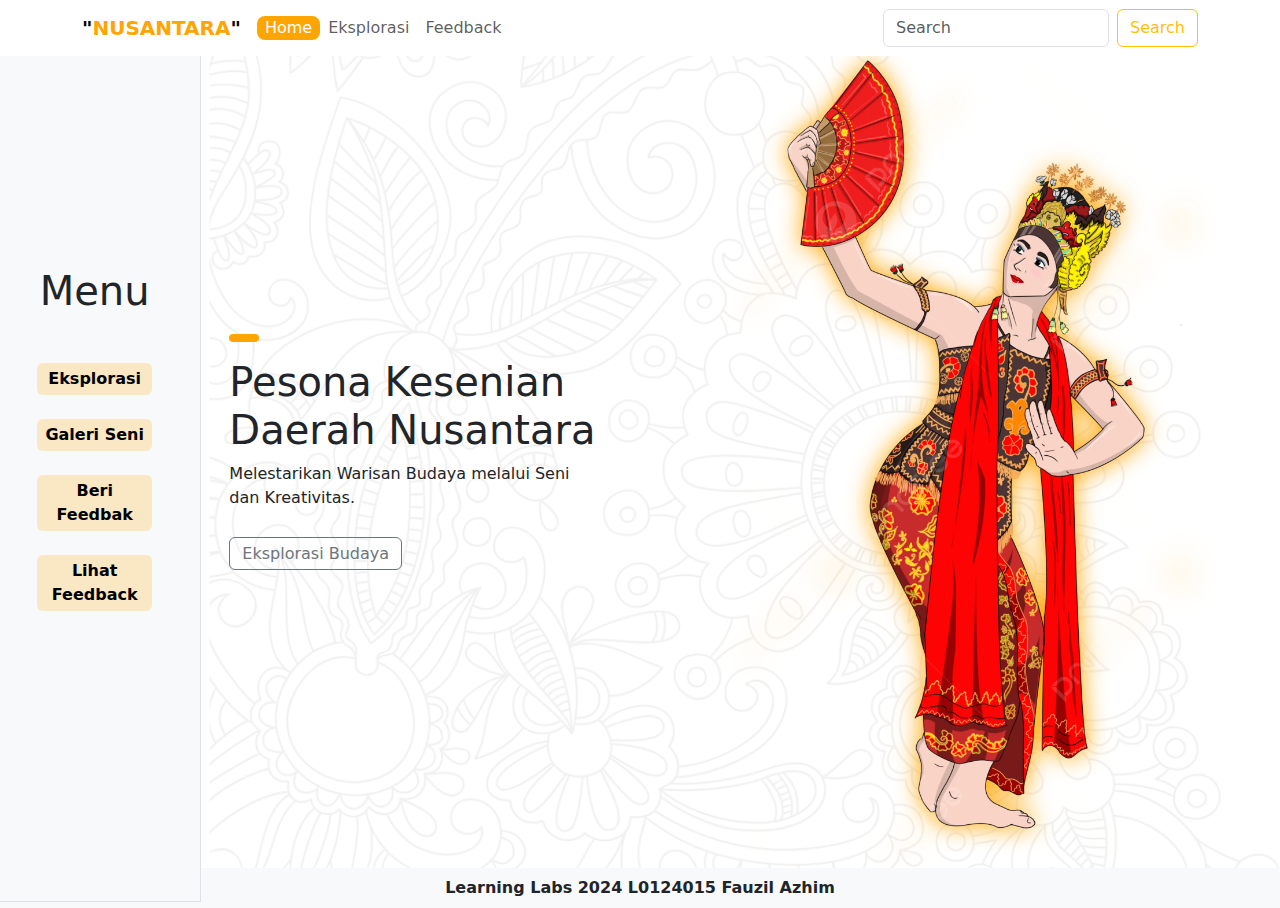
<file: FRONTEND/index.html>
<!DOCTYPE html>
<html lang="en">
  <head>
    <meta charset="UTF-8" />
    <meta name="viewport" content="width=device-width, initial-scale=1.0" />
    <link
      href="https://cdn.jsdelivr.net/npm/bootstrap@5.3.3/dist/css/bootstrap.min.css"
      rel="stylesheet"
      integrity="sha384-QWTKZyjpPEjISv5WaRU9OFeRpok6YctnYmDr5pNlyT2bRjXh0JMhjY6hW+ALEwIH"
      crossorigin="anonymous"
    />
    <link
      rel="stylesheet"
      href="https://cdn.jsdelivr.net/npm/bootstrap-icons@1.11.3/font/bootstrap-icons.min.css"
    />
    <link rel="stylesheet" href="Assets/Css/custom.css" />
    <title>Kesenian Indonesia</title>
  </head>
  <body>
    <div class="wrapper">
      <div class="container-fluid cover-all">
        <nav class="navbar navbar-expand-lg bg-white fixed-top">
          <div class="container">
            <a class="navbar-brand fw-semibold" href="#"
              >"<span class="text-orange">NUSANTARA</span>"</a
            >
            <button
              class="navbar-toggler"
              type="button"
              data-bs-toggle="collapse"
              data-bs-target="#navbarSupportedContent"
              aria-controls="navbarSupportedContent"
              aria-expanded="false"
              aria-label="Toggle navigation"
            >
              <span class="navbar-toggler-icon"></span>
            </button>
            <div class="collapse navbar-collapse" id="navbarSupportedContent">
              <ul class="navbar-nav me-auto mb-2 mb-lg-0">
                <li class="nav-item">
                  <a class="nav-link actived" aria-current="page" href="index.html"
                    >Home</a
                  >
                </li>
                <li class="nav-item">
                  <a class="nav-link" href="content.html">Eksplorasi</a>
                </li>

                <li class="nav-item">
                  <a class="nav-link" href="feedback.html">Feedback</a>
                </li>
              </ul>
              <form class="d-flex" role="search">
                <input
                  class="form-control me-2"
                  type="search"
                  placeholder="Search"
                  aria-label="Search"
                />
              </form>
              <button class="btn btn-outline-warning">Search</button>
            </div>
          </div>
        </nav>

        <div class="row">
          <div
            class="col-2 border aside position-fixed d-none d-lg-block bg-light"
          >
            <div
              class="d-flex justify-content-center align-items-center vh-100"
            >
              <div class="text-center px-5 w-100">
                <h1 class="mb-5">Menu</h1>
                <ul class="menu-ul">
                  <li class="list-menu rounded mb-4 py-1">
                    <a
                      href="content.html"
                      class="text-decoration-none text-black fw-semibold"
                      >Eksplorasi</a
                    >
                  </li>
                  <li class="list-menu rounded mb-4 py-1">
                    <a
                      href="#galeri"
                      class="text-decoration-none text-black fw-semibold"
                      >Galeri Seni</a
                    >
                  </li>
                  <li class="list-menu rounded mb-4 py-1">
                    <a
                      href="feedback.html#inputfeedback"
                      class="text-decoration-none text-black fw-semibold"
                      >Beri Feedbak</a
                    >
                  </li>
                  <li class="list-menu rounded mb-4 py-1">
                    <a
                      href="feedback.html#viewfeedback"
                      class="text-decoration-none text-black fw-semibold"
                      >Lihat Feedback</a
                    >
                  </li>
                </ul>
              </div>
            </div>
          </div>

          <div class="col-lg-10 col-12 main mt-5 ps-2 ps-sm-0">
            <div class="container-fluid bg-custom">
              <div class="container vh-lg-100">
                <div class="row">
                  <div class="col-md-5 mt-5 mt-md-0 d-flex align-items-center">
                    <div class="pe-md-5 text-center text-md-start">
                      <div class="limit rounded d-none d-md-block"></div>
                      <div class="py-md-3">
                        <h1>Pesona Kesenian Daerah Nusantara</h1>
                        <p>
                          Melestarikan Warisan Budaya melalui Seni dan Kreativitas.
                        </p>
                      </div>
                      <a href="#eksplorasi" class="btn btn-outline-secondary mt-5 d-none d-md-inline"
                        >Eksplorasi Budaya</a
                      >
                    </div>
                  </div>
                  <div class="col-md-7 d-flex justify-content-center">
                    <img
                      class="img-fluid img-cover"
                      src="Assets/Images/img-cover.png"
                      alt="Tari"
                    />
                  </div>
                </div>
              </div>
            </div>

            <div class="container-fluid bg-custom py-5" id="about">
              <div class="container">
                <div class="row">
                  <div class="col-lg-5 col-12 d-flex align-items-center">
                    <div>
                      <h5 class="text-secondary">BERAGAM</h5>
                      <h1>Kesenian Tradisional Daerah Di Nusantara</h1>
                      <div class="limit rounded my-4"></div>
                      <p>
                        Indonesia memiliki kekayaan seni dan budaya yang luar biasa, mulai dari tarian tradisional yang dinamis, musik khas yang memukau, hingga kerajinan tangan yang kaya akan makna dan sejarah.
                      </p>
                    </div>
                  </div>
                  <div class="col-lg-7 col-12">
                    <div class="row">
                      <div class="col-sm-6 col-12 px-3 mb-5">
                        <h3 class="text-orange">
                          <i class="bi bi-person-raised-hand"></i>
                        </h3>
                        <h3>Tari</h3>
                        <p>
                          Tarian tradisional Indonesia mencerminkan kekayaan budaya dan nilai-nilai kearifan lokal yang hidup di setiap daerah. Setiap gerakan, kostum, dan musik pengiringnya memiliki makna tersendiri.
                        </p>
                      </div>
                      <div class="col-sm-6 col-12 px-3 mb-5">
                        <h3 class="text-orange">
                          <i class="bi bi-music-note-list"></i>
                        </h3>
                        <h3>Musik</h3>
                        <p>
                          Musik tradisional Indonesia penuh dengan harmoni alat musik khas. Setiap alunan nada mencerminkan jiwa masyarakat setempat dan menggambarkan suasana hati, mulai dari kebahagiaan hingga kesedihan.
                        </p>
                      </div>
                      <div class="col-sm-6 col-12 px-3 mb-5">
                        <h3 class="text-orange">
                          <i class="bi bi-tv"></i>
                        </h3>
                        <h3>Pertunjukan</h3>
                        <p>
                          Pertunjukan tradisional seperti wayang kulit dan ketoprak menyuguhkan cerita-cerita epik, mitologi, dan nilai moral yang sarat makna. Dengan perpaduan antara seni peran, musik, dan cerita yang dalam, pertunjukan ini menjadi sarana edukasi, hiburan, dan pemelihara budaya.
                        </p>
                      </div>
                      <div class="col-sm-6 col-12 px-3 mb-5">
                        <h3 class="text-orange">
                          <i class="bi bi-card-checklist"></i>
                        </h3>
                        <h3>Lainnya</h3>
                        <p>
                          Selain tarian, musik, dan pertunjukan, Indonesia memiliki beragam bentuk kesenian lain yang tak kalah memukau. Dari seni rupa tradisional, seperti seni lukis dan ukiran, hingga permainan tradisional yang diwariskan dari generasi ke generasi,
                        </p>
                      </div>
                    </div>
                  </div>
                </div>
              </div>
            </div>

            <div class="container-fluid bg-custom" id="galeri">
              <div class="container py-5">
                <div class="d-flex justify-content-center">
                  <div class="galeri-underline mb-5">
                    <h2 class="text-center">"Galeri Seni Nusantara"</h2>
                  </div>
                </div>
                <div class="row">
                  <div class="col-xl-3 col-md-4 mb-4">
                    <a class="text-decoration-none" href="content.html#reog">
                      <div class="card card-seni">
                        <img
                          class="card-img-top"
                          src="Assets/Images/Reog.jpg"
                          alt="reog"
                        />
                        <div class="card-body">
                          <h5 class="card-text">Reog Ponorogo</h5>
                          <p class="card-text">
                            Berasal Dari Daerah Jawa Timur.
                          </p>
                        </div>
                      </div>
                    </a>
                  </div>
                  <div class="col-xl-3 col-md-4 mb-4">
                    <a class="text-decoration-none" href="content.html#kecak">
                      <div class="card card-seni">
                        <img
                          class="card-img-top"
                          src="Assets/Images/kecak.jpg"
                          alt="reog"
                        />
                        <div class="card-body">
                          <h5 class="card-text">Tari Kecak</h5>
                          <p class="card-text">
                            Berasal Dari Daerah Bali.
                          </p>
                        </div>
                      </div>
                    </a>
                  </div>
                  <div class="col-xl-3 col-md-4 mb-4">
                    <a class="text-decoration-none" href="content.html#kuda">
                      <div class="card card-seni">
                        <img
                          class="card-img-top"
                          src="Assets/Images/kuda.png"
                          alt="reog"
                        />
                        <div class="card-body">
                          <h5 class="card-text">Kuda Lumping</h5>
                          <p class="card-text">
                            Berasal Dari Daerah Jawa.
                          </p>
                        </div>
                      </div>
                    </a>
                  </div>
                  <div class="col-xl-3 col-md-4 mb-4">
                    <a class="text-decoration-none" href="content.html#gamelan">
                      <div class="card card-seni">
                        <img
                          class="card-img-top"
                          src="Assets/Images/gamelan.jpeg"
                          alt="reog"
                        />
                        <div class="card-body">
                          <h5 class="card-text">Gamelan</h5>
                          <p class="card-text">
                            Berasal Dari Daerah Jawa, dan Bali.
                          </p>
                        </div>
                      </div>
                    </a>
                  </div>
                  <div class="col-xl-3 col-md-4 mb-4">
                    <a class="text-decoration-none" href="content.html#saman">
                      <div class="card card-seni">
                        <img
                          class="card-img-top"
                          src="Assets/Images/saman.jpg"
                          alt="reog"
                        />
                        <div class="card-body">
                          <h5 class="card-text">Tari Saman</h5>
                          <p class="card-text">
                            Berasal Dari Daerah Aceh.
                          </p>
                        </div>
                      </div>
                    </a>
                  </div>
                  <div class="col-xl-3 col-md-4 mb-4">
                    <a class="text-decoration-none" href="content.html#taci">
                      <div class="card card-seni">
                        <img
                          class="card-img-top"
                          src="Assets/Images/taci.jpg"
                          alt="reog"
                        />
                        <div class="card-body">
                          <h5 class="card-text">Peresean</h5>
                          <p class="card-text">
                            Berasal Dari Daerah Lombok NTB.
                          </p>
                        </div>
                      </div>
                    </a>
                  </div>
                  <div class="col-xl-3 col-md-4 mb-4">
                    <a class="text-decoration-none" href="content.html#wayang">
                      <div class="card card-seni">
                        <img
                          class="card-img-top"
                          src="Assets/Images/wayang.jpg"
                          alt="reog"
                        />
                        <div class="card-body">
                          <h5 class="card-text">Wayang Kulit</h5>
                          <p class="card-text">
                            Berasal Daeri Daerah Jawa.
                          </p>
                        </div>
                      </div>
                    </a>
                  </div>
                  <div class="col-xl-3 col-md-4 mb-4">
                    <a class="text-decoration-none" href="content.html#lenong">
                      <div class="card card-seni">
                        <img
                          class="card-img-top"
                          src="Assets/Images/lenong.jpg"
                          alt="reog"
                        />
                        <div class="card-body">
                          <h5 class="card-text">Lenong</h5>
                          <p class="card-text">
                            Berasal Dari Daerah Betawi, Jakarta.
                          </p>
                        </div>
                      </div>
                    </a>
                  </div>
                </div>
              </div>
            </div>

            <div class="container-fluid bg-custom py-5 py-lg-0" id="eksplorasi">
              <div class="container">
                <div class="row">
                  <div class="col-md-6">
                    <img src="Assets/Images/Untitled design.png" class="img-fluid img-ragam" alt="">
                  </div>
                  <div class="col-md-6 d-flex align-items-center">
                    <div>
                      <div class="limit rounded mb-3"></div>
                      <h1>Eksplorasi Budaya Kesenian Nusantara</h1>
                      <p>Lorem ipsum dolor sit amet consectetur adipisicing elit. Veritatis explicabo optio cum veniam cumque corrupti consequuntur. Nihil placeat doloremque natus sunt voluptate rem veritatis officiis pariatur laudantium corrupti impedit veniam blanditiis cum, ducimus error totam nesciunt deleniti accusantium debitis tenetur.</p>
                      <a href="content.html" class="btn btn-outline-secondary">Baca Lebih Banyak</a>
                    </div>
                  </div>
                </div>
              </div>
            </div>

          </div>
          <footer class="text-center bg-light fw-semibold py-2">Learning Labs 2024 L0124015 Fauzil Azhim</footer>
        </div>
      </div>
    </div>

    <script
      src="https://cdn.jsdelivr.net/npm/bootstrap@5.3.3/dist/js/bootstrap.bundle.min.js"
      integrity="sha384-YvpcrYf0tY3lHB60NNkmXc5s9fDVZLESaAA55NDzOxhy9GkcIdslK1eN7N6jIeHz"
      crossorigin="anonymous"
    ></script>
  </body>
</html>
</file>
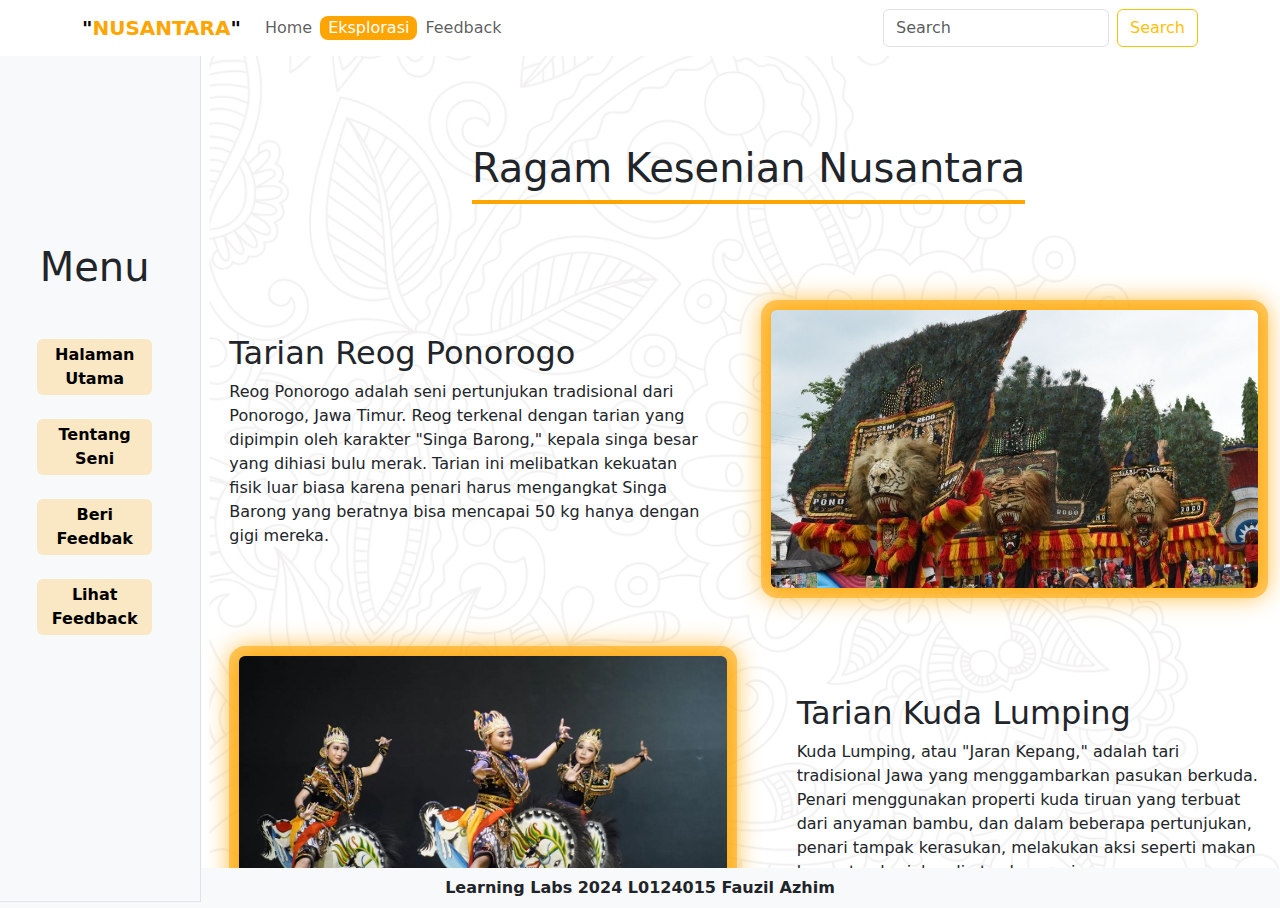
<file: FRONTEND/content.html>
<!DOCTYPE html>
<html lang="en">
  <head>
    <meta charset="UTF-8" />
    <meta name="viewport" content="width=device-width, initial-scale=1.0" />
    <link
      href="https://cdn.jsdelivr.net/npm/bootstrap@5.3.3/dist/css/bootstrap.min.css"
      rel="stylesheet"
      integrity="sha384-QWTKZyjpPEjISv5WaRU9OFeRpok6YctnYmDr5pNlyT2bRjXh0JMhjY6hW+ALEwIH"
      crossorigin="anonymous"
    />
    <link
      rel="stylesheet"
      href="https://cdn.jsdelivr.net/npm/bootstrap-icons@1.11.3/font/bootstrap-icons.min.css"
    />
    <link rel="stylesheet" href="Assets/Css/custom.css" />
    <title>Eksplorasi | Kesenian Indonesia</title>
  </head>
  <body>
    <div class="wrapper">
      <div class="container-fluid cover-all">
        <nav class="navbar navbar-expand-lg bg-white fixed-top">
          <div class="container">
            <a class="navbar-brand fw-semibold" href="#"
              >"<span class="text-orange">NUSANTARA</span>"</a
            >
            <button
              class="navbar-toggler"
              type="button"
              data-bs-toggle="collapse"
              data-bs-target="#navbarSupportedContent"
              aria-controls="navbarSupportedContent"
              aria-expanded="false"
              aria-label="Toggle navigation"
            >
              <span class="navbar-toggler-icon"></span>
            </button>
            <div class="collapse navbar-collapse" id="navbarSupportedContent">
              <ul class="navbar-nav me-auto mb-2 mb-lg-0">
                <li class="nav-item">
                  <a class="nav-link" aria-current="page" href="index.html"
                    >Home</a
                  >
                </li>
                <li class="nav-item">
                  <a class="nav-link actived" href="content.html">Eksplorasi</a>
                </li>

                <li class="nav-item">
                  <a class="nav-link" href="feedback.html">Feedback</a>
                </li>
              </ul>
              <form class="d-flex" role="search">
                <input
                  class="form-control me-2"
                  type="search"
                  placeholder="Search"
                  aria-label="Search"
                />
              </form>
              <button class="btn btn-outline-warning">Search</button>
            </div>
          </div>
        </nav>

        <div class="row">
          <div
            class="col-2 border aside position-fixed d-none d-lg-block bg-light"
          >
            <div
              class="d-flex justify-content-center align-items-center vh-100"
            >
              <div class="text-center px-5 w-100">
                <h1 class="mb-5">Menu</h1>
                <ul class="menu-ul">
                  <li class="list-menu rounded mb-4 py-1">
                    <a
                      href="index.html"
                      class="text-decoration-none text-black fw-semibold"
                      >Halaman Utama</a
                    >
                  </li>
                  <li class="list-menu rounded mb-4 py-1">
                    <a
                      href="index.html#about"
                      class="text-decoration-none text-black fw-semibold"
                      >Tentang Seni</a
                    >
                  </li>
                  <li class="list-menu rounded mb-4 py-1">
                    <a
                      href="feedback.html#inputfeedback"
                      class="text-decoration-none text-black fw-semibold"
                      >Beri Feedbak</a
                    >
                  </li>
                  <li class="list-menu rounded mb-4 py-1">
                    <a
                      href="feedback.html#viewfeedback"
                      class="text-decoration-none text-black fw-semibold"
                      >Lihat Feedback</a
                    >
                  </li>
                </ul>
              </div>
            </div>
          </div>

          <div class="col-lg-10 col-12 main mt-5 ps-2 ps-sm-0">
            <div class="container-fluid bg-custom py-5">
                <div class="container">
                    <div class="d-flex justify-content-center">
                        <div class="galeri-underline my-5">
                            <h1 class="text-center">Ragam Kesenian Nusantara</h1>
                        </div>
                    </div>
                    <div class="row my-5 text-center text-md-start" id="reog">
                        <div class="col-md-6 col-12 pe-md-5 pe-0 d-flex align-items-center">
                            <div>
                                <h2>Tarian Reog Ponorogo</h2>
                                <p>Reog Ponorogo adalah seni pertunjukan tradisional dari Ponorogo, Jawa Timur. Reog terkenal dengan tarian yang dipimpin oleh karakter "Singa Barong," kepala singa besar yang dihiasi bulu merak. Tarian ini melibatkan kekuatan fisik luar biasa karena penari harus mengangkat Singa Barong yang beratnya bisa mencapai 50 kg hanya dengan gigi mereka.</p>
                            </div>
                        </div>
                        <div class="col-md-6 col-12">
                            <a href="https://www.youtube.com/watch?v=AsiJDtgcOFs" target="_blank">
                                <img class="img-fluid rounded-4 border-image" src="Assets/Images/Reog.jpg" alt="reog">
                            </a>
                        </div>
                    </div>
                    <div class="row reverse my-5 text-center text-md-start" id="kuda">
                        <div class="col-md-6 col-12">
                            <a href="https://www.youtube.com/watch?v=HUGGjrT93DI">
                                <img class="img-fluid rounded-4 border-image" src="Assets/Images/kuda.png" alt="reog">
                            </a>
                        </div>
                        <div class="col-md-6 col-12 ps-md-5 ps-0 d-flex align-items-center">
                            <div>
                                <h2>Tarian Kuda Lumping</h2>
                                <p>Kuda Lumping, atau "Jaran Kepang," adalah tari tradisional Jawa yang menggambarkan pasukan berkuda. Penari menggunakan properti kuda tiruan yang terbuat dari anyaman bambu, dan dalam beberapa pertunjukan, penari tampak kerasukan, melakukan aksi seperti makan kaca atau berjalan di atas bara api.</p>
                            </div>
                        </div>
                    </div>
                    <div class="row my-5 text-center text-md-start" id="wayang">
                        <div class="col-md-6 col-12 pe-md-5 pe-0 d-flex align-items-center">
                            <div>
                                <h2>Pertunjukan Wayang Kulit</h2>
                                <p>Wayang Kulit adalah seni teater bayangan tradisional yang menggunakan boneka kulit datar dan dimainkan di balik layar yang diterangi cahaya. Dalang (pemain wayang) memainkan karakter-karakter yang menceritakan kisah-kisah epik dari Mahabharata dan Ramayana, yang dipadukan dengan ajaran moral dan filosofis.</p>
                            </div>
                        </div>
                        <div class="col-md-6 col-12">
                            <a href="https://www.youtube.com/watch?v=xDK-sSod88Y">
                                <img class="img-fluid rounded-4 border-image" src="Assets/Images/wayang.jpg" alt="reog">
                            </a>
                        </div>
                    </div>
                    <div class="row reverse my-5 text-center text-md-start" id="gamelan">
                        <div class="col-md-6 col-12">
                            <a href="https://www.youtube.com/watch?v=BD39g1W_TZ0">
                                <img class="img-fluid rounded-4 border-image" src="Assets/Images/gamelan.jpeg" alt="reog">
                            </a>
                        </div>
                        <div class="col-md-6 col-12 ps-md-5 ps-0 d-flex align-items-center">
                            <div>
                                <h2>Alat Musik Gamelan</h2>
                                <p>Gamelan adalah ansambel musik tradisional Jawa dan Bali yang terdiri dari berbagai alat musik seperti gong, kendang, bonang, dan saron. Gamelan sering mengiringi pertunjukan tari, wayang, dan ritual adat, menciptakan suasana harmoni yang penuh dengan makna budaya.</p>
                            </div>
                        </div>
                    </div>
                    <div class="row my-5 text-center text-md-start" id="kecak">
                        <div class="col-md-6 col-12 pe-md-5 pe-0 d-flex align-items-center">
                            <div>
                                <h2>Tarian Kecak Bali</h2>
                                <p>Tari Kecak adalah tarian khas Bali yang melibatkan puluhan penari laki-laki yang duduk melingkar dan mengucapkan bunyi "cak" berulang kali. Tarian ini sering menceritakan kisah Ramayana, terutama adegan pertarungan antara Rama dan Rahwana. Kecak unik karena tidak menggunakan musik gamelan, hanya bunyi suara manusia sebagai pengiring.</p>
                            </div>
                        </div>
                        <div class="col-md-6 col-12">
                            <a href="https://www.youtube.com/watch?v=-dORkpaQNss&list=RDQM0177xPKW-4E&start_radio=1">
                                <img class="img-fluid rounded-4 border-image" src="Assets/Images/kecak.jpg" alt="reog">
                            </a>
                        </div>
                    </div>
                    <div class="row reverse my-5 text-center text-md-start" id="lenong">
                        <div class="col-md-6 col-12">
                            <a href="https://www.youtube.com/watch?v=6o3JLvmCp6E">
                                <img class="img-fluid rounded-4 border-image" src="Assets/Images/lenong.jpg" alt="reog">
                            </a>
                        </div>
                        <div class="col-md-6 col-12 ps-md-5 ps-0 d-flex align-items-center">
                            <div>
                                <h2>Pertunjukan Lenong</h2>
                                <p>Lenong adalah teater rakyat khas Betawi yang menampilkan cerita sehari-hari dengan dialog humor dan mengandung pesan moral. Para aktor sering berimprovisasi dalam dialognya dan menyampaikan kritik sosial yang relevan dengan kondisi masyarakat.</p>
                            </div>
                        </div>
                    </div>
                    <div class="row my-5 text-center text-md-start" id="taci">
                        <div class="col-md-6 col-12 pe-md-5 pe-0 d-flex align-items-center">
                            <div>
                                <h2>Seni Tarung Peresean</h2>
                                <p>Peresean adalah pertarungan tradisional khas Suku Sasak di Lombok. Pertarungan ini melibatkan dua orang yang bersenjatakan rotan dan perisai dari kulit kerbau. Selain sebagai hiburan, Peresean diyakini sebagai ritual untuk meminta hujan, dan menguji keberanian serta ketangkasan.</p>
                            </div>
                        </div>
                        <div class="col-md-6 col-12">
                            <a href="https://www.youtube.com/watch?v=C2cwwCS0KTo">
                                <img class="img-fluid rounded-4 border-image" src="Assets/Images/taci.jpg" alt="reog">
                            </a>
                        </div>
                    </div>
                    <div class="row reverse my-5 text-center text-md-start" id="saman">
                        <div class="col-md-6 col-12">
                            <a href="https://www.youtube.com/watch?v=vzit4ewJdb8">
                                <img class="img-fluid rounded-4 border-image" src="Assets/Images/saman.jpg" alt="reog">
                            </a>
                        </div>
                        <div class="col-md-6 col-12 ps-md-5 ps-0 d-flex align-items-center">
                            <div>
                                <h2>Tari Saman</h2>
                                <p>Tari Saman berasal dari Aceh dan terkenal dengan gerakan tangan yang cepat dan serempak. Tarian ini biasanya dibawakan oleh penari pria yang duduk berlutut dan melantunkan syair dalam bahasa Gayo. Tari Saman sering kali dipentaskan dalam acara-acara adat atau perayaan besar.</p>
                            </div>
                        </div>
                    </div>
                </div>
            </div>

          </div>
          <footer class="text-center bg-light fw-semibold py-2">Learning Labs 2024 L0124015 Fauzil Azhim</footer>
        </div>
      </div>
    </div>

    <script
      src="https://cdn.jsdelivr.net/npm/bootstrap@5.3.3/dist/js/bootstrap.bundle.min.js"
      integrity="sha384-YvpcrYf0tY3lHB60NNkmXc5s9fDVZLESaAA55NDzOxhy9GkcIdslK1eN7N6jIeHz"
      crossorigin="anonymous"
    ></script>
  </body>
</html>
</file>
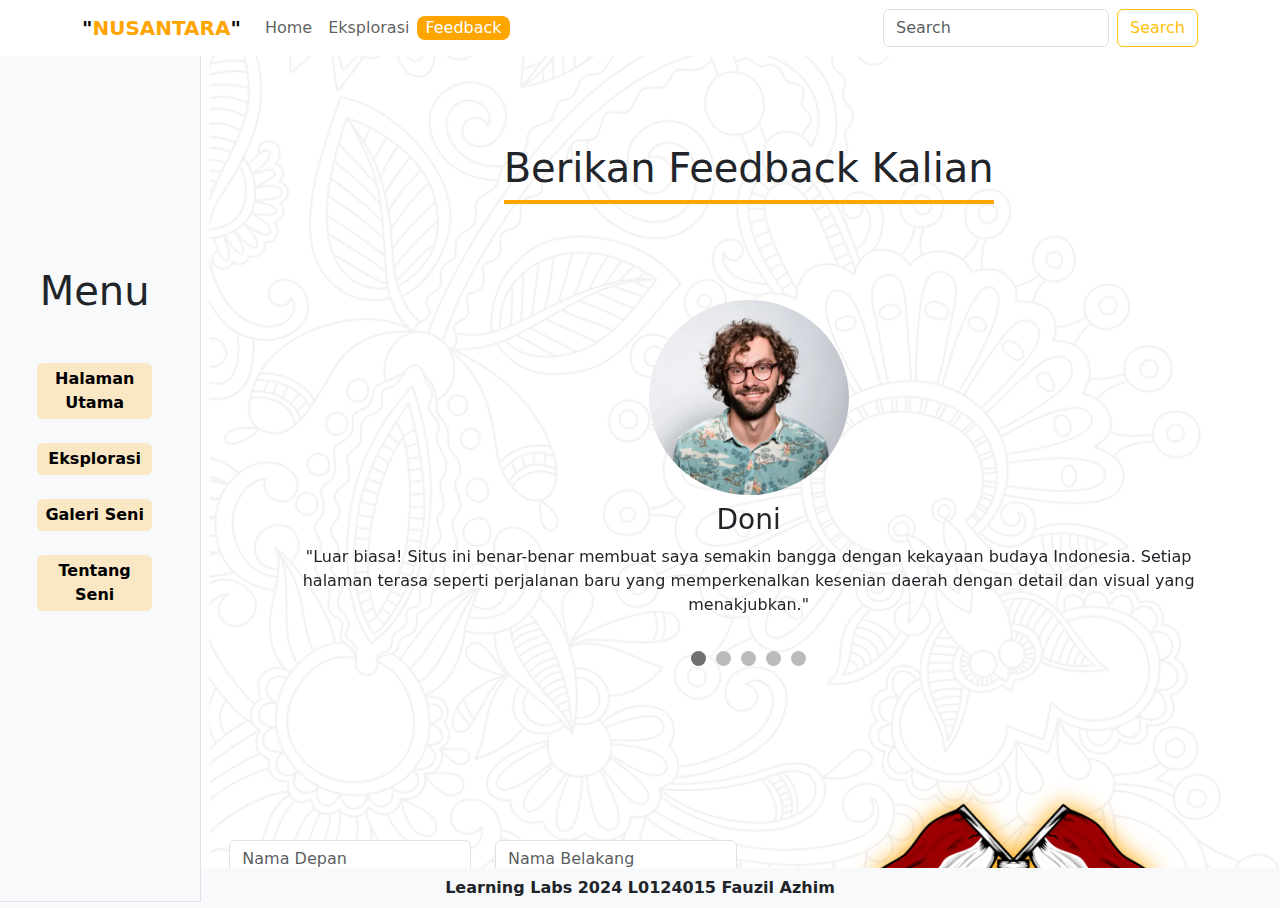
<file: FRONTEND/feedback.html>
<!DOCTYPE html>
<html lang="en">
  <head>
    <meta charset="UTF-8" />
    <meta name="viewport" content="width=device-width, initial-scale=1.0" />
    <link
      href="https://cdn.jsdelivr.net/npm/bootstrap@5.3.3/dist/css/bootstrap.min.css"
      rel="stylesheet"
      integrity="sha384-QWTKZyjpPEjISv5WaRU9OFeRpok6YctnYmDr5pNlyT2bRjXh0JMhjY6hW+ALEwIH"
      crossorigin="anonymous"
    />
    <link
      rel="stylesheet"
      href="https://cdn.jsdelivr.net/npm/bootstrap-icons@1.11.3/font/bootstrap-icons.min.css"
    />
    <link rel="stylesheet" href="Assets/Css/custom.css" />
    <title>Feedback | Kesenian Indonesia</title>
  </head>
  <body>
    <div class="wrapper">
      <div class="container-fluid cover-all">
        <nav class="navbar navbar-expand-lg bg-white fixed-top">
          <div class="container">
            <a class="navbar-brand fw-semibold" href="#"
              >"<span class="text-orange">NUSANTARA</span>"</a
            >
            <button
              class="navbar-toggler"
              type="button"
              data-bs-toggle="collapse"
              data-bs-target="#navbarSupportedContent"
              aria-controls="navbarSupportedContent"
              aria-expanded="false"
              aria-label="Toggle navigation"
            >
              <span class="navbar-toggler-icon"></span>
            </button>
            <div class="collapse navbar-collapse" id="navbarSupportedContent">
              <ul class="navbar-nav me-auto mb-2 mb-lg-0">
                <li class="nav-item">
                  <a class="nav-link" aria-current="page" href="index.html"
                    >Home</a
                  >
                </li>
                <li class="nav-item">
                  <a class="nav-link" href="content.html">Eksplorasi</a>
                </li>

                <li class="nav-item">
                  <a class="nav-link actived" href="feedback.html">Feedback</a>
                </li>
              </ul>
              <form class="d-flex" role="search">
                <input
                  class="form-control me-2"
                  type="search"
                  placeholder="Search"
                  aria-label="Search"
                />
              </form>
              <button class="btn btn-outline-warning">Search</button>
            </div>
          </div>
        </nav>

        <div class="row">
          <div
            class="col-2 border aside position-fixed d-none d-lg-block bg-light"
          >
            <div
              class="d-flex justify-content-center align-items-center vh-100"
            >
              <div class="text-center px-5 w-100">
                <h1 class="mb-5">Menu</h1>
                <ul class="menu-ul">
                  <li class="list-menu rounded mb-4 py-1">
                    <a
                      href="index.html"
                      class="text-decoration-none text-black fw-semibold"
                      >Halaman Utama</a
                    >
                  </li>
                  <li class="list-menu rounded mb-4 py-1">
                    <a
                      href="content.html"
                      class="text-decoration-none text-black fw-semibold"
                      >Eksplorasi</a
                    >
                  </li>
                  <li class="list-menu rounded mb-4 py-1">
                    <a
                      href="index.html#galeri"
                      class="text-decoration-none text-black fw-semibold"
                      >Galeri Seni</a
                    >
                  </li>
                  <li class="list-menu rounded mb-4 py-1">
                    <a
                      href="index.html#about"
                      class="text-decoration-none text-black fw-semibold"
                      >Tentang Seni</a
                    >
                  </li>
                </ul>
              </div>
            </div>
          </div>

          <div class="col-lg-10 col-12 main mt-5 ps-2 ps-sm-0" id="viewfeedback">
            <div class="container-fluid bg-custom py-5">
                <div class="container">
                    <div class="d-flex justify-content-center">
                        <div class="galeri-underline my-5">
                            <h1 class="text-center">Berikan Feedback Kalian</h1>
                        </div>
                    </div>
                    <div class="row py-5">
                        <div class="col-12 d-flex justify-content-center position-relative">
                            <div id="carousel" class="carousel text-center position-relative">
                                <div class="carousel-item active px-md-5">
                                    <img class="img-fluid foto-user rounded-circle" src="Assets/Images/user.png" alt="">
                                    <h3 class="mt-2">Doni</h3>
                                    <p class="fs-6">"Luar biasa! Situs ini benar-benar membuat saya semakin bangga dengan kekayaan budaya Indonesia. Setiap halaman terasa seperti perjalanan baru yang memperkenalkan kesenian daerah dengan detail dan visual yang menakjubkan."</p>
                                </div>
                                <div class="carousel-item px-md-5">
                                    <img class="img-fluid foto-user rounded-circle" src="Assets/Images/user2.png" alt="">
                                    <h3 class="mt-2">Nabila</h3>
                                    <p class="fs-6">"Website ini sangat informatif! Saya menemukan banyak informasi tentang tarian, musik, dan karya seni tradisional yang belum pernah saya tahu sebelumnya. Semoga semakin banyak orang yang sadar dan menghargai keindahan budaya kita."</p>
                                </div>
                                <div class="carousel-item px-md-5">
                                    <img class="img-fluid foto-user rounded-circle" src="Assets/Images/user3.png" alt="">
                                    <h3 class="mt-2">Rio</h3>
                                    <p class="fs-6">"Sebagai pecinta budaya, saya sangat terkesan dengan tampilan dan konten situs ini. Penyajiannya menarik dan mudah dipahami, membuat saya bisa belajar banyak tentang kesenian dari Sabang sampai Merauke."</p>
                                </div>
                                <div class="carousel-item px-md-5">
                                    <img class="img-fluid foto-user rounded-circle" src="Assets/Images/user4.png" alt="">
                                    <h3 class="mt-2">Putri</h3>
                                    <p class="fs-6">"Website ini sukses menghadirkan kekayaan budaya Nusantara ke layar saya! Sangat membantu untuk memahami perbedaan unik setiap daerah dalam hal seni dan budaya. Harapannya, lebih banyak yang diperlihatkan lagi!"</p>
                                </div>
                                <div class="carousel-item px-md-5">
                                    <img class="img-fluid foto-user rounded-circle" src="Assets/Images/user5.png" alt="">
                                    <h3 class="mt-2">Rayhan</h3>
                                    <p class="fs-6">"Desain website ini sangat artistik dan membawa nuansa tradisional yang kuat. Saya merasa seperti benar-benar diajak berkeliling Indonesia dan mengenal lebih dalam seni tradisional yang ada. Terima kasih atas pengalaman ini!"</p>
                                </div>
                                <!-- Tambahkan item sesuai kebutuhan -->
                            </div>
                                <!-- <button id="prev" class="carousel-btn d-none d-md-inline prev-btn">&#10094;</button>
                                <button id="next" class="carousel-btn d-none d-md-inline next-btn">&#10095;</button> -->
                        </div>
                        <div id="dots" class="text-center mt-3"></div>
                    </div>

                    <div class="row py-5" id="inputfeedback">
                        <div class="col-md-6 col-12 d-flex align-items-center">
                            <div class="rounded-3">
                                <div class="row">
                                    <div class="col-6">
                                        <div class="input-group mb-3">
                                            <input type="text" class="form-control" placeholder="Nama Depan" aria-label="Nama Depan" aria-describedby="basic-addon1">
                                        </div>
                                    </div>
                                    <div class="col-6">
                                        <div class="input-group mb-3">
                                            <input type="text" class="form-control" placeholder="Nama Belakang" aria-label="Nama Belakang" aria-describedby="basic-addon1">
                                        </div>
                                    </div>
                                    <div class="col-12">
                                        <div class="input-group mb-3">
                                            <input type="email" class="form-control" placeholder="Email" aria-label="Email" aria-describedby="basic-addon1">
                                        </div>
                                    </div>
                                    <div class="col-12">
                                        <div class="input-group mb-3">
                                            <input type="text" class="form-control" placeholder="Nomor Telepon" aria-label="Username" aria-describedby="basic-addon1">
                                        </div>
                                    </div>
                                    <div class="col-12">
                                        <div class="form-floating">
                                            <textarea class="form-control" placeholder="Leave a comment here" id="floatingTextarea"></textarea>
                                            <label for="floatingTextarea">Pesan Feedback</label>
                                          </div>
                                    </div>
                                </div>
                                <button class="btn btn-outline-secondary mt-3">Kirim Feedback</button>
                            </div>
                        </div>
                        <div class="col-md-6 col-12">
                            <img class="img-fluid img-feedback" src="Assets/Images/pict.png" alt="">
                        </div>
                    </div>
                </div>
            </div>

          </div>
          <footer class="text-center bg-light fw-semibold py-2">Learning Labs 2024 L0124015 Fauzil Azhim</footer>
        </div>
      </div>
    </div>

    <script
      src="https://cdn.jsdelivr.net/npm/bootstrap@5.3.3/dist/js/bootstrap.bundle.min.js"
      integrity="sha384-YvpcrYf0tY3lHB60NNkmXc5s9fDVZLESaAA55NDzOxhy9GkcIdslK1eN7N6jIeHz"
      crossorigin="anonymous"
    ></script>
    <script src="Assets/Javascript/slider.js"></script>
  </body>
</html>
</file>
<file: FRONTEND/Assets/Css/custom.css>
html{
    overflow-x: hidden;
}

.cover-all{
    max-width: 1920px;
    padding: 0;
}

.actived{
    background-color: orange;
    color: white !important;
    font-weight: 500;
    border-radius: 8px;
    padding: 0;
    margin-top: 8px;
}

.text-orange{
    color: orange;
}

.limit{
    background-color: orange;
    width: 30px;
    height: 8px;
}

.img-cover{
    width: 450px;
    filter: drop-shadow(0px 0px 12px orange);
}

.aside{
    padding: 0;
}

.main{
    background-image: url('../Images/bg-batik.png');
    background-size: cover;
    margin-left: 16.66667%;
    overflow-y: auto;
    height: calc(100vh - 80px);
    padding: 0;
    scroll-behavior: smooth;
}

.menu-ul{
    list-style: none;
    padding: 0%;
}

.list-menu{
    background: rgba(255, 187, 59, 0.288);
    width: 100%;
    cursor: pointer;
}

.list-menu:hover{
    background: rgba(255, 166, 0, 0.788);
    color: white;
}

/* hover scale zoom */
.card-seni:hover, .border-image:hover{
    transform: scale(1.1);
    transition: 0.5s;
    filter: drop-shadow(0px 0px 12px orange);
}


.galeri-underline{
    max-width: max-content;
    border-bottom: 4px solid orange;
}

.bg-custom{
    background-color: #ffffffec;
}

.border-image{
    border: 10px solid rgba(255, 166, 0, 0.548);
    filter: drop-shadow(0px 0px 12px orange);
}

textarea{
    height: 150px !important;
}

.img-feedback{
    filter: drop-shadow(0px 0px 12px orange);
}

.foto-user{
    width: 200px;
}

.carousel-item {
        display: none;
    }
    .carousel-item.active {
        display: block;
    }
    .dot {
        height: 15px;
        width: 15px;
        margin: 0 5px;
        background-color: #bbb;
        border-radius: 50%;
        display: inline-block;
        cursor: pointer;
    }
    .dot.active {
        background-color: #717171;
    }
    .carousel-btn {
        position: absolute;
        top: 50%;
        transform: translateY(-50%);
        font-size: 2rem;
        color: #333;
        background-color: transparent;
        border: none;
        cursor: pointer;
        padding: 10px;
        transition: color 0.3s;
    }
    .carousel-btn:hover {
        color: #000;
    }
    .prev-btn {
        left: -50px;
    }
    .next-btn {
        right: -50px;
    }

    /* RESPONSIVE */

/* sm */
@media (max-width: 576px) {
}

/* md */
@media (max-width: 768px) {
    .img-cover{
        width: 250px;
    }

    .border-image{
        border: 4px solid rgba(255, 166, 0, 0.548);
    }

    .reverse{
        display: flex;
        flex-direction: column-reverse;
    }
}

/* lg */
@media (max-width: 992px) {
    .main{
        margin-left: 0%;
    }
}

/* xl */
@media (max-width: 1200px) {
    
}

/* xxl */
@media (max-width: 1400px) {
    
}
</file>
